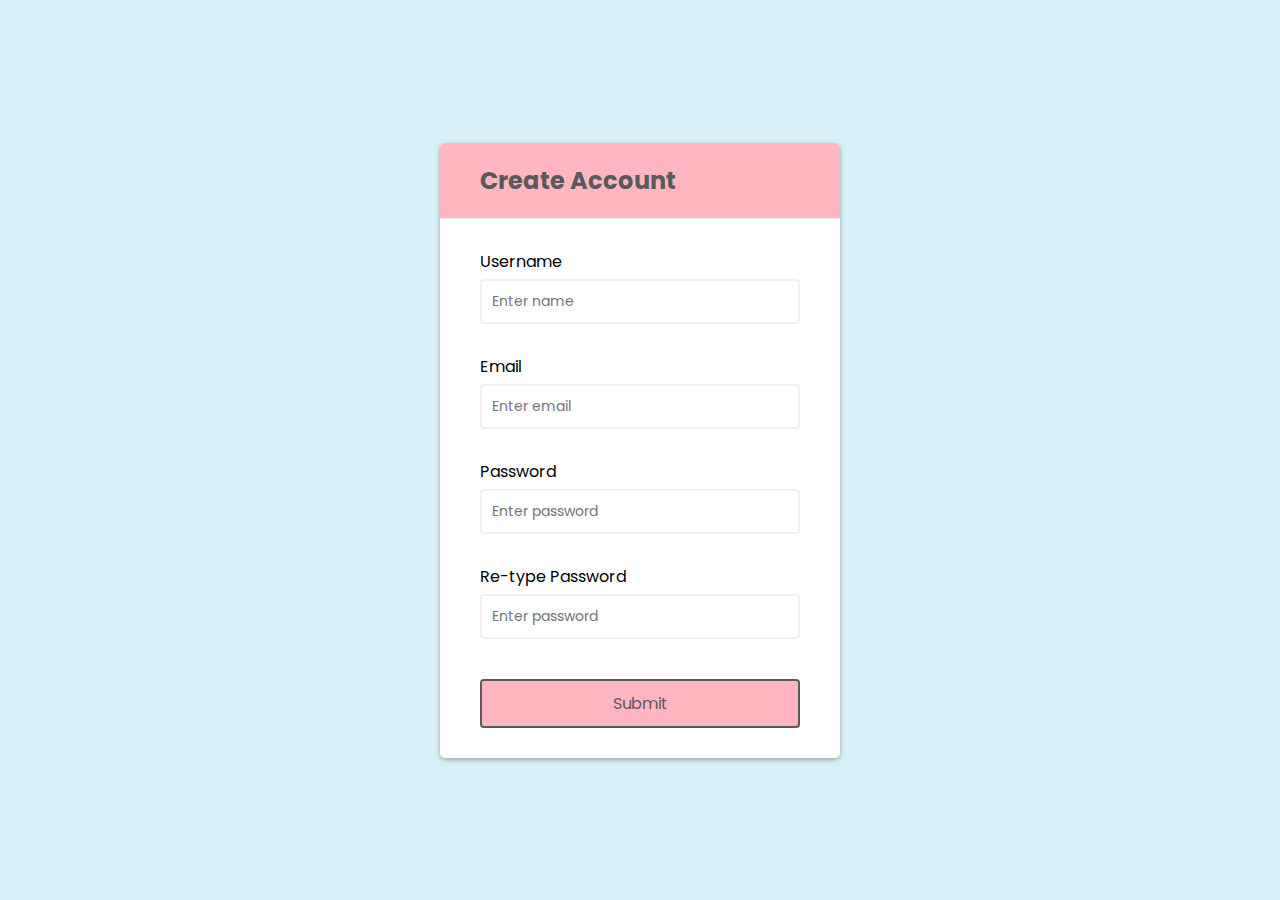
<file: Form Validation/index.html>
<!DOCTYPE html>
<html lang="en">
<head>
  <meta charset="UTF-8">
  <meta name="viewport" content="width=device-width, initial-scale=1.0">
  <title>Form Validation</title>
  <link rel="stylesheet" href="https://cdnjs.cloudflare.com/ajax/libs/font-awesome/5.10.2/css/all.min.css">
  <link rel="stylesheet" href="styles.css">
</head>
<body>
  <div class="container">
    <div class="header">
      <h2>Create Account</h2>
    </div>
    <form id="form" class="form">
      <div class="form-control">
        <label for="username">Username</label>
        <input type="text" placeholder="Enter name" id="username" />
        <i class="fas fa-check-circle"></i>
        <i class="fas fa-exclamation-circle"></i>
        <small>Error message</small>
      </div>
      <div class="form-control">
        <label for="username">Email</label>
        <input type="email" placeholder="Enter email" id="email" />
        <i class="fas fa-check-circle"></i>
        <i class="fas fa-exclamation-circle"></i>
        <small>Error message</small>
      </div>
      <div class="form-control">
        <label for="username">Password</label>
        <input type="password" placeholder="Enter password" id="password"/>
        <i class="fas fa-check-circle"></i>
        <i class="fas fa-exclamation-circle"></i>
        <small>Error message</small>
      </div>
      <div class="form-control">
        <label for="username">Re-type Password</label>
        <input type="password" placeholder="Enter password" id="password2"/>
        <i class="fas fa-check-circle"></i>
        <i class="fas fa-exclamation-circle"></i>
        <small>Error message</small>
      </div>
      <button>Submit</button>
    </form>
    <script src="main.js"></script>
  </div>
</body>
</html>
</file>
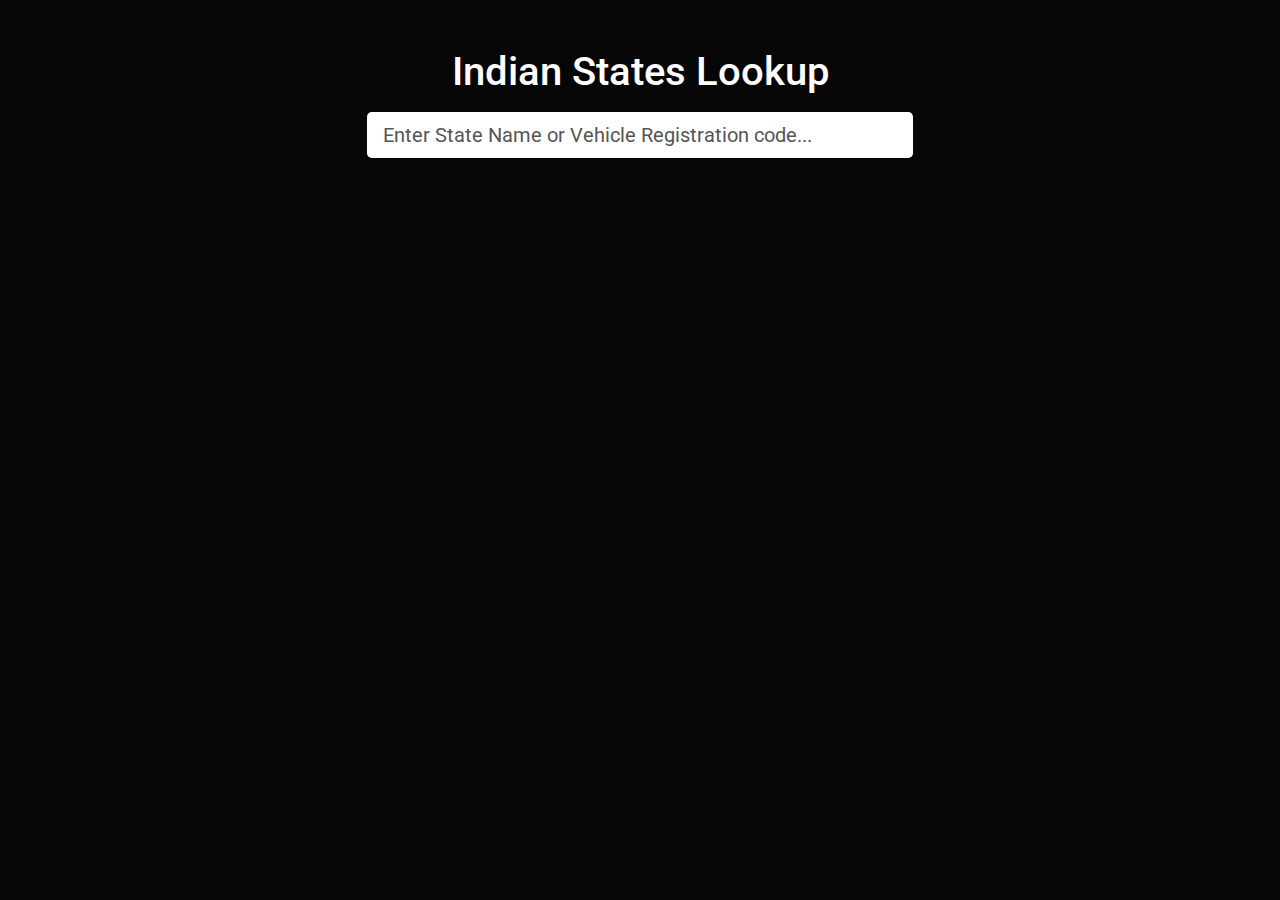
<file: Indian State Detail/index.html>
<!DOCTYPE html>
<html lang="en">
<head>
    <meta charset="UTF-8">
    <meta http-equiv="X-UA-Compatible" content="IE=edge">
    <meta name="viewport" content="width=device-width, initial-scale=1.0">
    <link rel="stylesheet" href="https://cdnjs.cloudflare.com/ajax/libs/font-awesome/5.14.0/css/all.min.css" integrity="sha512-1PKOgIY59xJ8Co8+NE6FZ+LOAZKjy+KY8iq0G4B3CyeY6wYHN3yt9PW0XpSriVlkMXe40PTKnXrLnZ9+fkDaog==" crossorigin="anonymous" />
    <link rel="stylesheet" href="styles.css">
    <title>Indian States search</title>
</head>
<body>
    <div class="container mt-5">
        <div class="row">
            <div class="col-md-6 m-auto">
                <h3 class="text-center mb-3">
                    <i class="fas fa-laptop-code"></i> Indian States Lookup
                </h3>
                <div class="form-group">
                    <input type="text" id="search" class="form-control form-control-lg"
                        placeholder="Enter State Name or Vehicle Registration code...">
                </div>
                <div id="match-list"></div>
            </div>
        </div>
    </div>
    <script src="main.js"></script>
</body>
</html>
</file>
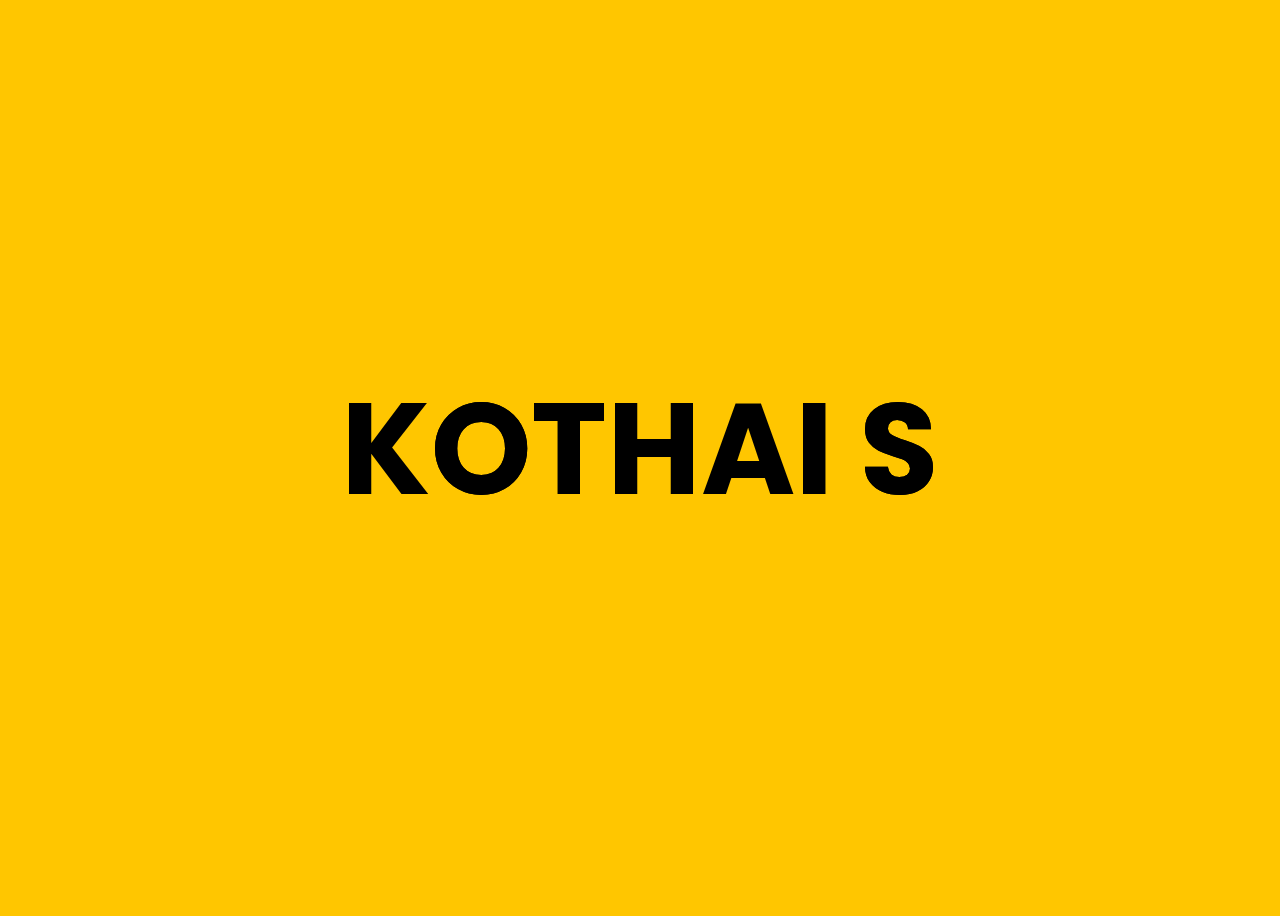
<file: Line Through Effect/index.html>
<!DOCTYPE html>
<html lang="en">
<head>
  <meta charset="UTF-8">
  <meta name="viewport" content="width=device-width, initial-scale=1.0">
  <link rel="stylesheet" href="styles.css">
  <title>Line Through</title>
</head>
<body>
  <div class="line"></div>
  <h1 id="text">
    KOTHAI S
  </h1>
  <script src="main.js"></script>
</body>
</html>
</file>
<file: Form Validation/styles.css>
@import url('https://fonts.googleapis.com/css2?family=Poppins&display=swap');

* {
	box-sizing: border-box;
}

body {
	background-color: #D8F1F8;
	font-family: 'Poppins', sans-serif;
	display: grid;
	align-items: center;
	justify-content: center;
	min-height: 100vh;
	margin: 0;
}

.container {
	background-color: #fff;
	border-radius: 5px;
	box-shadow: 0 2px 5px rgba(0, 0, 0, 0.3);
	overflow: hidden;
	width: 400px;
	max-width: 100%;
}

.header {
	border-bottom: 1px solid #f0f0f0;
  background-color: #ffb6c1;
  color: #5a5a5a;
	padding: 20px 40px;
}

.header h2 {
	margin: 0;
}

.form {
	padding: 30px 40px;	
}

.form-control {
	margin-bottom: 10px;
	padding-bottom: 20px;
	position: relative;
}

.form-control label {
	display: inline-block;
	margin-bottom: 5px;
}

.form-control input {
	border: 2px solid #f0f0f0;
	border-radius: 4px;
	display: block;
	font-family: inherit;
	font-size: 14px;
	padding: 10px;
	width: 100%;
}

.form-control input:focus {
	outline: 0;
	border-color: #777;
}

.form-control.success input {
	border-color: #2ecc71;
}

.form-control.error input {
	border-color: #e74c3c;
}

.form-control i {
  visibility: hidden;
	position: absolute;
	top: 40px;
	right: 10px;
}

.form-control.success i.fa-check-circle {
	color: #2ecc71;
	visibility: visible;
}

.form-control.error i.fa-exclamation-circle {
	color: #e74c3c;
	visibility: visible;
}

.form-control small {
	color: #e74c3c;
	position: absolute;
	bottom: 0;
  left: 0;
	visibility: hidden;
}
.form-control.error small {
	visibility: visible;
}

.form button {
	background-color: #ffb6c1;
	border: 2px solid #5a5a5a;
	border-radius: 4px;
	color: #5a5a5a;
	display: block;
	font-family: inherit;
	font-size: 16px;
	padding: 10px;
	margin-top: 20px;
	width: 100%;
}
</file>
<file: Line Through Effect/styles.css>
@import url('https://fonts.googleapis.com/css2?family=Poppins&display=swap');

* {
	box-sizing: border-box;
}

body {
	background-color: #ffc600;
	font-family: 'Poppins', sans-serif;
	height: 100vh;
	overflow: hidden;
}

h1 {
	font-size: 10vw;
	font-weight: bold;
	margin: 0;
	position: absolute;
	top: 50%;
	left: 50%;
	transform: translate(-50%, -50%);
	text-align: center;
	z-index: 1;
	width: 100%;
}

.overlay {
	z-index: 2;
}

.line {
	background-color: #D8F1F8;
	border-radius: 50px;
	position: absolute;
	top: 50%;
	left: -1vw;
	transform: translateY(-50%);
	height: 2vw;
  width: 0;
	animation: grow 3s linear forwards;
	z-index: 2;
}

@keyframes grow {
	to {
		width: 120vw;
	}
}
</file>
